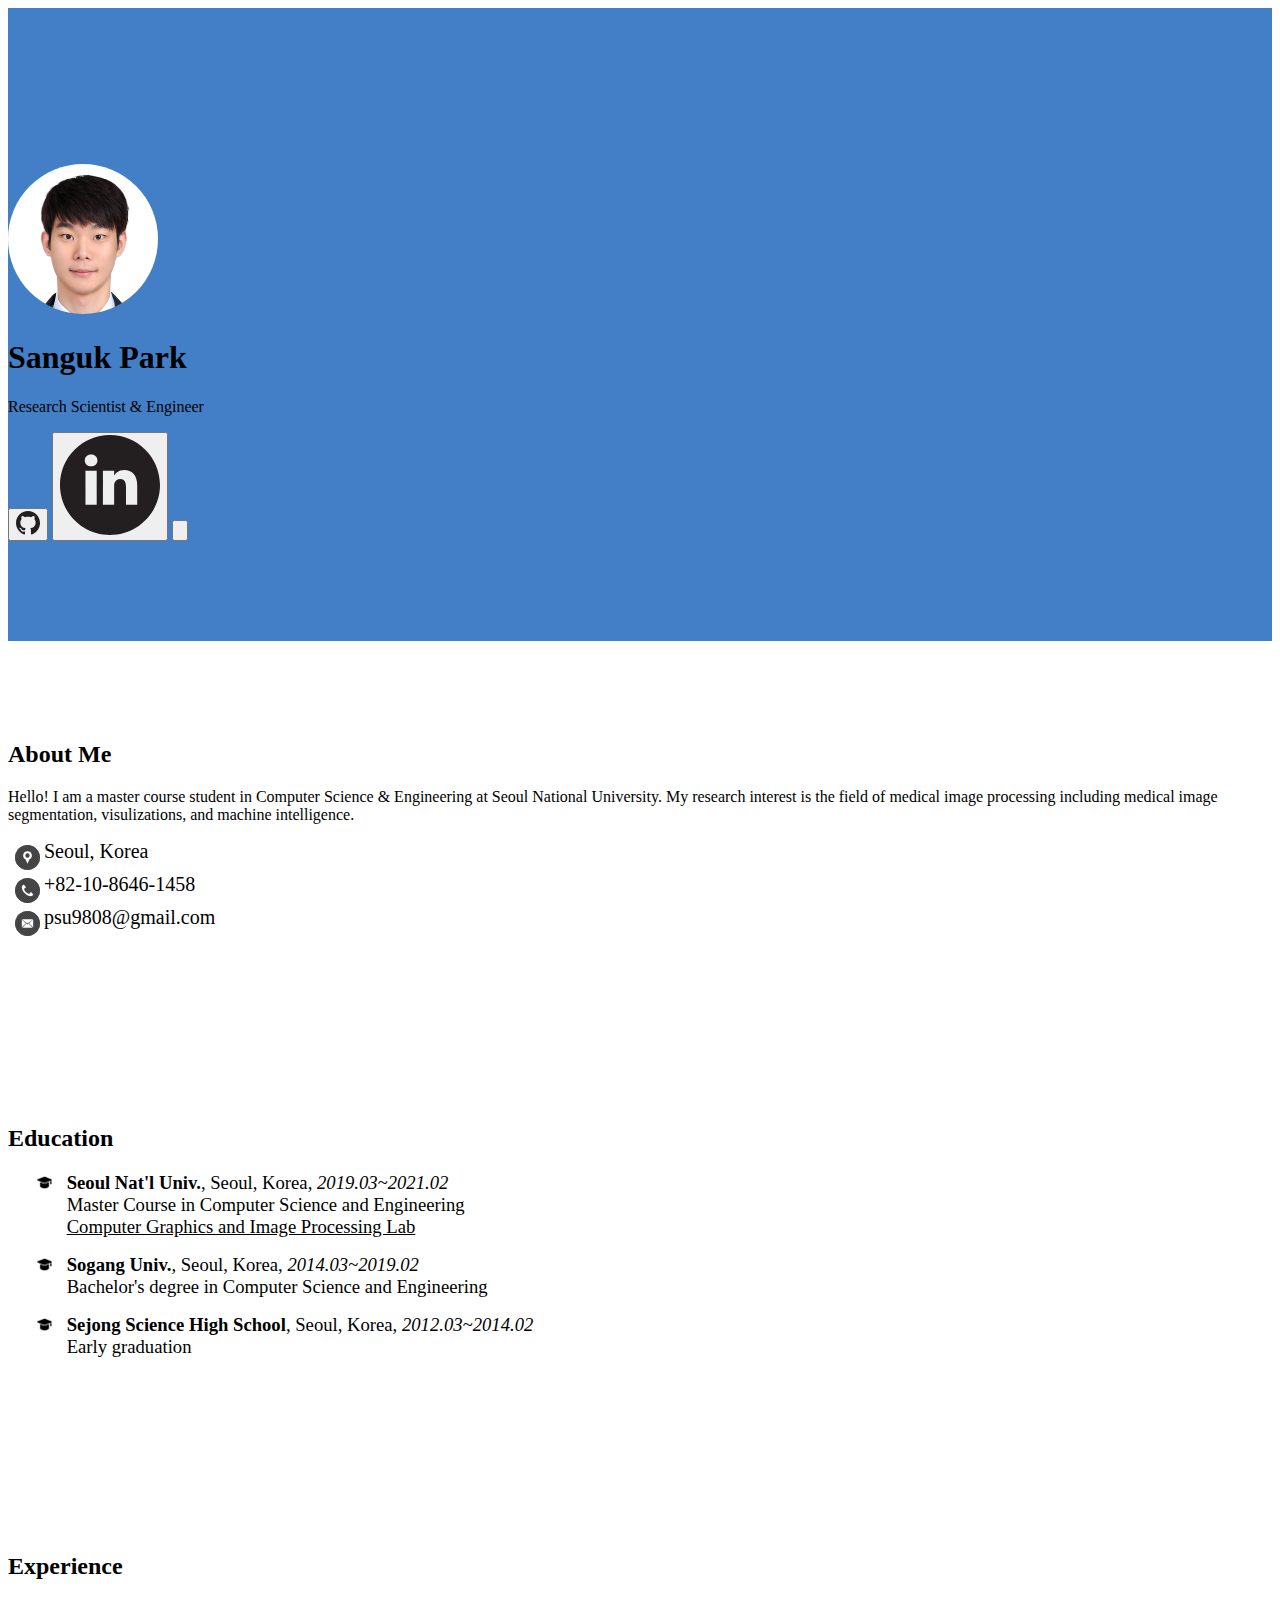
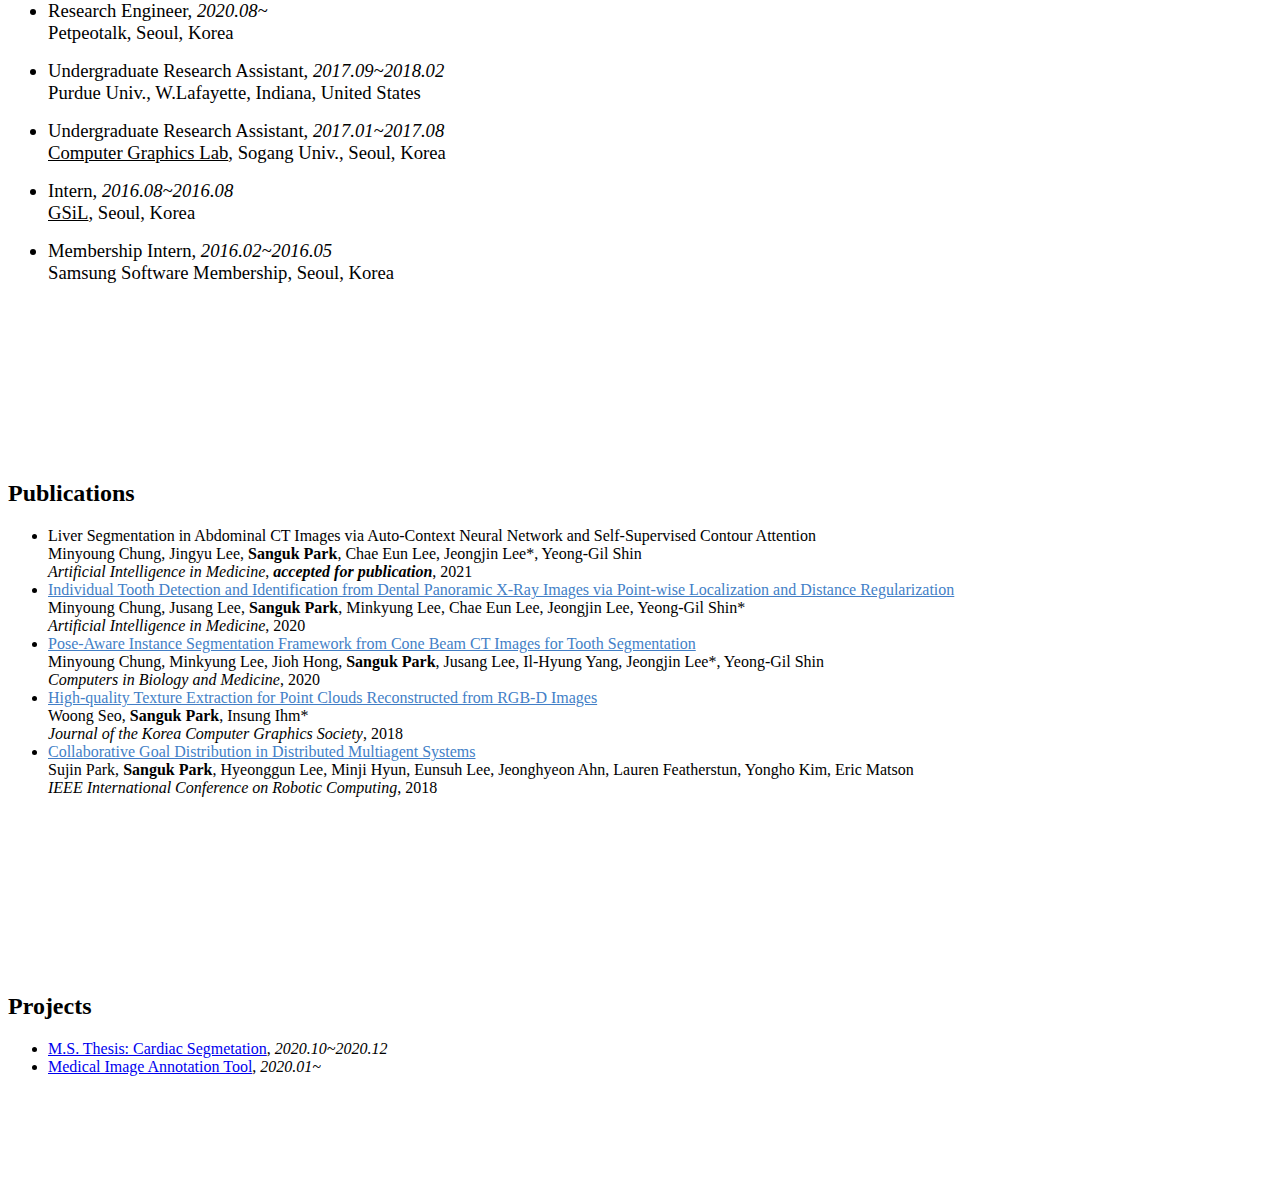
<file: index.html>
<!DOCTYPE html>
<html>
  <head>
    <!-- Required meta tags -->
    <meta charset="utf-8">
    <meta name="viewport" content="width=device-width, initial-scale=1, shrink-to-fit=no">

    <!-- Custom styles for this template -->
    <link href="master.css" rel="stylesheet">

    <!-- Bootstrap CSS -->
    <link rel="stylesheet" href="https://cdn.jsdelivr.net/npm/bootstrap@4.5.3/dist/css/bootstrap.min.css" integrity="sha384-TX8t27EcRE3e/ihU7zmQxVncDAy5uIKz4rEkgIXeMed4M0jlfIDPvg6uqKI2xXr2" crossorigin="anonymous">

  </head>
  <body id="page-top">
    <div w3-include-html="navbar.html"></div>

    <header class="bg-main-top text-white">
    <div class="container text-center">
      <div class="img-cropper">
        <img class="img-profile" src="imgs/profile.jpg" alt="">
      </div>
      <h1>Sanguk Park</h1>
      <p class="lead">Research Scientist & Engineer</p>

      <!-- Btns -->
      <button type="button"
              class="btn-extlink"
              onclick="location.href='https://github.com/LamFSangUk'"
              title="GitHub Link">
        <img src="icons/github.svg">
      </button>
      <button type="button"
              class="btn-extlink"
              onclick="location.href='https://www.linkedin.com/in/sanguk-park-tony/'"
              title="LinkedIn Link">
        <img src="icons/linkedin.svg">
      </button>
      <button type="button"
              class="btn-extlink"
              onclick="location.href='assets/SangukPark_ms.pdf'"
              title="Download CV">
        <img src="icons/doc.svg">
      </button>
    </div>
    </header>

    <section id="about">
      <div class="container">
        <div class="row">
          <div class="col-lg-8 mx-auto">
            <h2>About Me</h2>
            <p class="lead">
              Hello! I am a master course student in Computer Science & Engineering at Seoul National University.
              My research interest is the field of medical image processing including medical image segmentation, visulizations, and machine intelligence.
            </p>
            <ul class="list-info">
              <li class="list-info-loc">Seoul, Korea</li>
              <li class="list-info-phone">+82-10-8646-1458</li>
              <li class="list-info-mail">psu9808@gmail.com</li>

          </div>
        </div>
      </div>
    </section>

    <section id="education" class="bg-light">
      <div class="container">
        <div class="row">
          <div class="col-lg-8 mx-auto">
            <h2>Education</h2>
            <ul class="list-edu">
              <li><b>Seoul Nat'l Univ.</b>, Seoul, Korea, <i>2019.03~2021.02</i><br>
                Master Course in Computer Science and Engineering<br>
                <a href="https://cglab.snu.ac.kr">Computer Graphics and Image Processing Lab</a>
              </li>
              <li><b>Sogang Univ.</b>, Seoul, Korea, <i>2014.03~2019.02</i><br>
                Bachelor's degree in Computer Science and Engineering
              </li>
              <li><b>Sejong Science High School</b>, Seoul, Korea, <i>2012.03~2014.02</i><br>
                Early graduation
              </li>
            </ul>
          </div>
        </div>
      </div>
    </section>

    <section id="experience">
      <div class="container">
        <div class="row">
          <div class="col-lg-8 mx-auto">
            <h2>Experience</h2>
            <ul class="list-exp">
              <li>
                <div class="exp-item">
                  Research Engineer, <i>2020.08~</i><br>
                  Petpeotalk, Seoul, Korea
                </div>
              </li>
              <li>
                <div class="exp-item">
                  Undergraduate Research Assistant, <i>2017.09~2018.02</i><br>
                  Purdue Univ., W.Lafayette, Indiana, United States
                </div>
              </li>
              <li>
                <div class="exp-item">
                  Undergraduate Research Assistant, <i>2017.01~2017.08</i><br>
                  <a href="http://grmanet.sogang.ac.kr/">Computer Graphics Lab</a>, Sogang Univ., Seoul, Korea
                </div>
              </li>
              <li>
                <div class="exp-item">
                  Intern, <i>2016.08~2016.08</i><br>
                  <a href="http://gsil.kr/?lang=ko">GSiL</a>, Seoul, Korea
                </div>
              </li>
              <li>
                <div class="exp-item">
                  Membership Intern, <i>2016.02~2016.05</i><br>
                  Samsung Software Membership, Seoul, Korea
                </div>
              </li>
            </ul>
        </div>
      </div>
    </section>

    <section id="publications" class="bg-light">
      <div class="container">
        <div class="row">
          <div class="col-lg-8 mx-auto">
            <h2>Publications</h2>
            <ul>
              <li>
                <div class="pubs">
                  Liver Segmentation in Abdominal CT Images via Auto-Context Neural Network and Self-Supervised Contour Attention<br>
                  Minyoung Chung, Jingyu Lee, <b>Sanguk Park</b>, Chae Eun Lee, Jeongjin Lee*, Yeong-Gil Shin <br>
                  <i>Artificial Intelligence in Medicine</i>, <i><b>accepted for publication</b></i>, 2021
                </div>
              </li>
              <li>
                <div class="pubs">
                  <a class="pub-link" href="https://doi.org/10.1016/j.artmed.2020.101996">Individual Tooth Detection and Identification from Dental Panoramic X-Ray Images via Point-wise Localization and Distance Regularization</a> <br>
                  Minyoung Chung, Jusang Lee, <b>Sanguk Park</b>, Minkyung Lee, Chae Eun Lee, Jeongjin Lee, Yeong-Gil Shin* <br>
                  <i>Artificial Intelligence in Medicine</i>, 2020
                </div>
              </li>
              <li>
                <div class="pubs">
                  <a class="pub-link" href="https://doi.org/10.1016/j.compbiomed.2020.103720">Pose-Aware Instance Segmentation Framework from Cone Beam CT Images for Tooth Segmentation</a> <br>
                  Minyoung Chung, Minkyung Lee, Jioh Hong, <b>Sanguk Park</b>, Jusang Lee, Il-Hyung Yang, Jeongjin Lee*, Yeong-Gil Shin <br>
                  <i>Computers in Biology and Medicine</i>, 2020
                </div>
              </li>
              <li>
                <div class="pubs">
                  <a class="pub-link" href="https://doi.org/10.15701/kcgs.2018.24.3.61">High-quality Texture Extraction for Point Clouds Reconstructed from RGB-D Images</a> <br>
                  Woong Seo, <b>Sanguk Park</b>, Insung Ihm*<br>
                  <i>Journal of the Korea Computer Graphics Society</i>, 2018
                </div>
              </li>
              <li>
                <div class="pubs">
                  <a class="pub-link" href="https://doi.org/10.1109/IRC.2018.00066">Collaborative Goal Distribution in Distributed Multiagent Systems</a> <br>
                  Sujin Park, <b>Sanguk Park</b>, Hyeonggun Lee, Minji Hyun, Eunsuh Lee, Jeonghyeon Ahn, Lauren Featherstun, Yongho Kim, Eric Matson <br>
                  <i>IEEE International Conference on Robotic Computing</i>, 2018
                </div>
              </li>
          </div>
        </div>
      </div>
    </section>

    <section id="project">
      <div class="container">
        <div class="row">
          <div class="col-lg-8 mx-auto">
            <h2>Projects</h2>
            <ul class="list-prj">

              <li>
                <a href="prj2.html">M.S. Thesis: Cardiac Segmetation</a>, <i>2020.10~2020.12</i>
              </li>
              <li>
                <a href="prj3.html">Medical Image Annotation Tool</a>, <i>2020.01~</i>
              </li>


            </ul>
        </div>
      </div>
    </section>

    <div w3-include-html="footer.html"></div>

    <script src="https://code.jquery.com/jquery-3.5.1.slim.min.js" integrity="sha384-DfXdz2htPH0lsSSs5nCTpuj/zy4C+OGpamoFVy38MVBnE+IbbVYUew+OrCXaRkfj" crossorigin="anonymous"></script>
    <script src="https://cdn.jsdelivr.net/npm/bootstrap@4.5.3/dist/js/bootstrap.bundle.min.js" integrity="sha384-ho+j7jyWK8fNQe+A12Hb8AhRq26LrZ/JpcUGGOn+Y7RsweNrtN/tE3MoK7ZeZDyx" crossorigin="anonymous"></script>
    <script src="https://www.w3schools.com/lib/w3.js"></script>
    <script>
      w3.includeHTML();
    </script>
  </body>
</html>
</file>
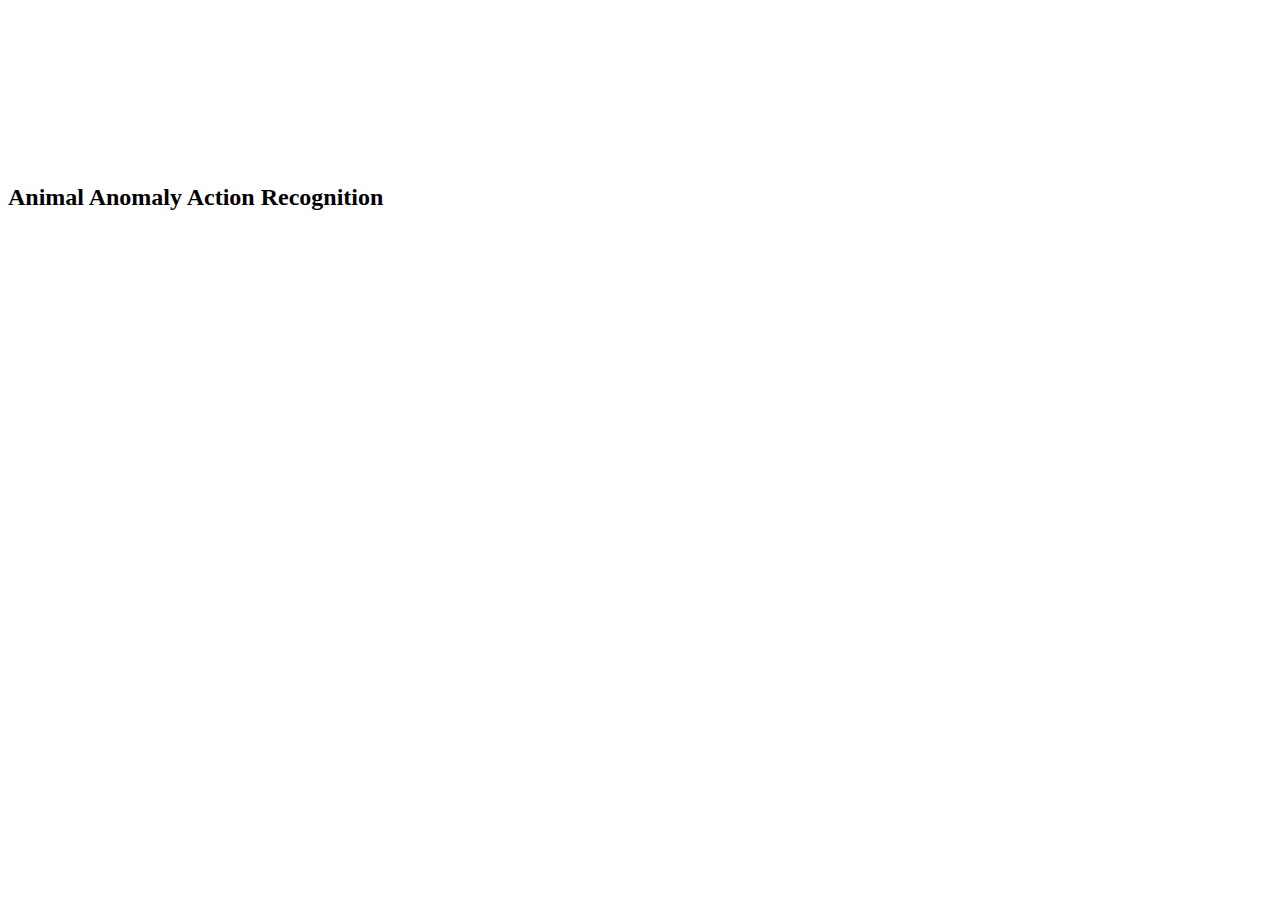
<file: prj1.html>
<!DOCTYPE html>
<html>
  <head>
    <!-- Required meta tags -->
    <meta charset="utf-8">
    <meta name="viewport" content="width=device-width, initial-scale=1, shrink-to-fit=no">

    <!-- Custom styles for this template -->
    <link href="master.css" rel="stylesheet">

    <!-- Bootstrap CSS -->
    <link rel="stylesheet" href="https://cdn.jsdelivr.net/npm/bootstrap@4.5.3/dist/css/bootstrap.min.css" integrity="sha384-TX8t27EcRE3e/ihU7zmQxVncDAy5uIKz4rEkgIXeMed4M0jlfIDPvg6uqKI2xXr2" crossorigin="anonymous">

  </head>
  <body id="page-top">
    <div w3-include-html="navbar.html"></div>

    <header class="prj-title">
      <div class="container">
        <h2>Animal Anomaly Action Recognition</h2>
      </div>
    </header>

    <div w3-include-html="footer.html"></div>

    <script src="https://code.jquery.com/jquery-3.5.1.slim.min.js" integrity="sha384-DfXdz2htPH0lsSSs5nCTpuj/zy4C+OGpamoFVy38MVBnE+IbbVYUew+OrCXaRkfj" crossorigin="anonymous"></script>
    <script src="https://cdn.jsdelivr.net/npm/bootstrap@4.5.3/dist/js/bootstrap.bundle.min.js" integrity="sha384-ho+j7jyWK8fNQe+A12Hb8AhRq26LrZ/JpcUGGOn+Y7RsweNrtN/tE3MoK7ZeZDyx" crossorigin="anonymous"></script>
    <script src="https://www.w3schools.com/lib/w3.js"></script>
    <script>
      w3.includeHTML();
    </script>
  </body>
</html>
</file>
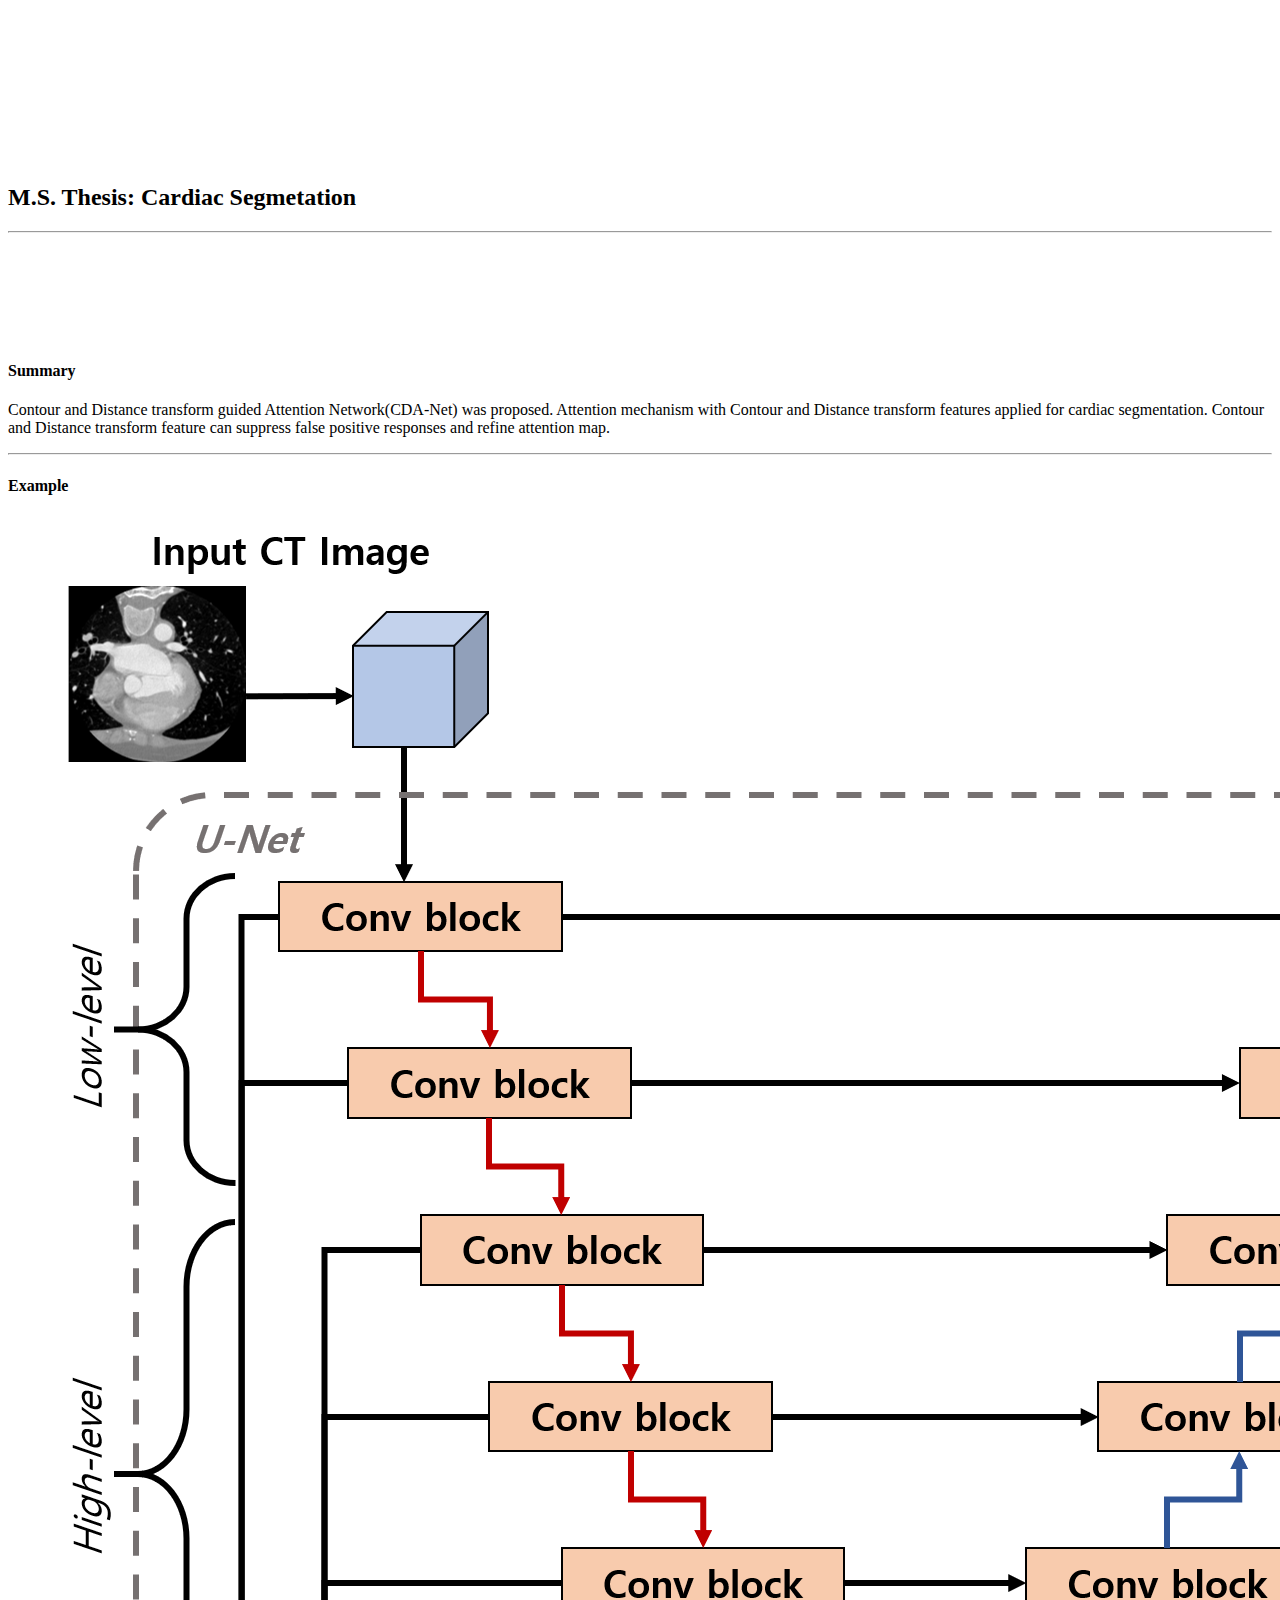
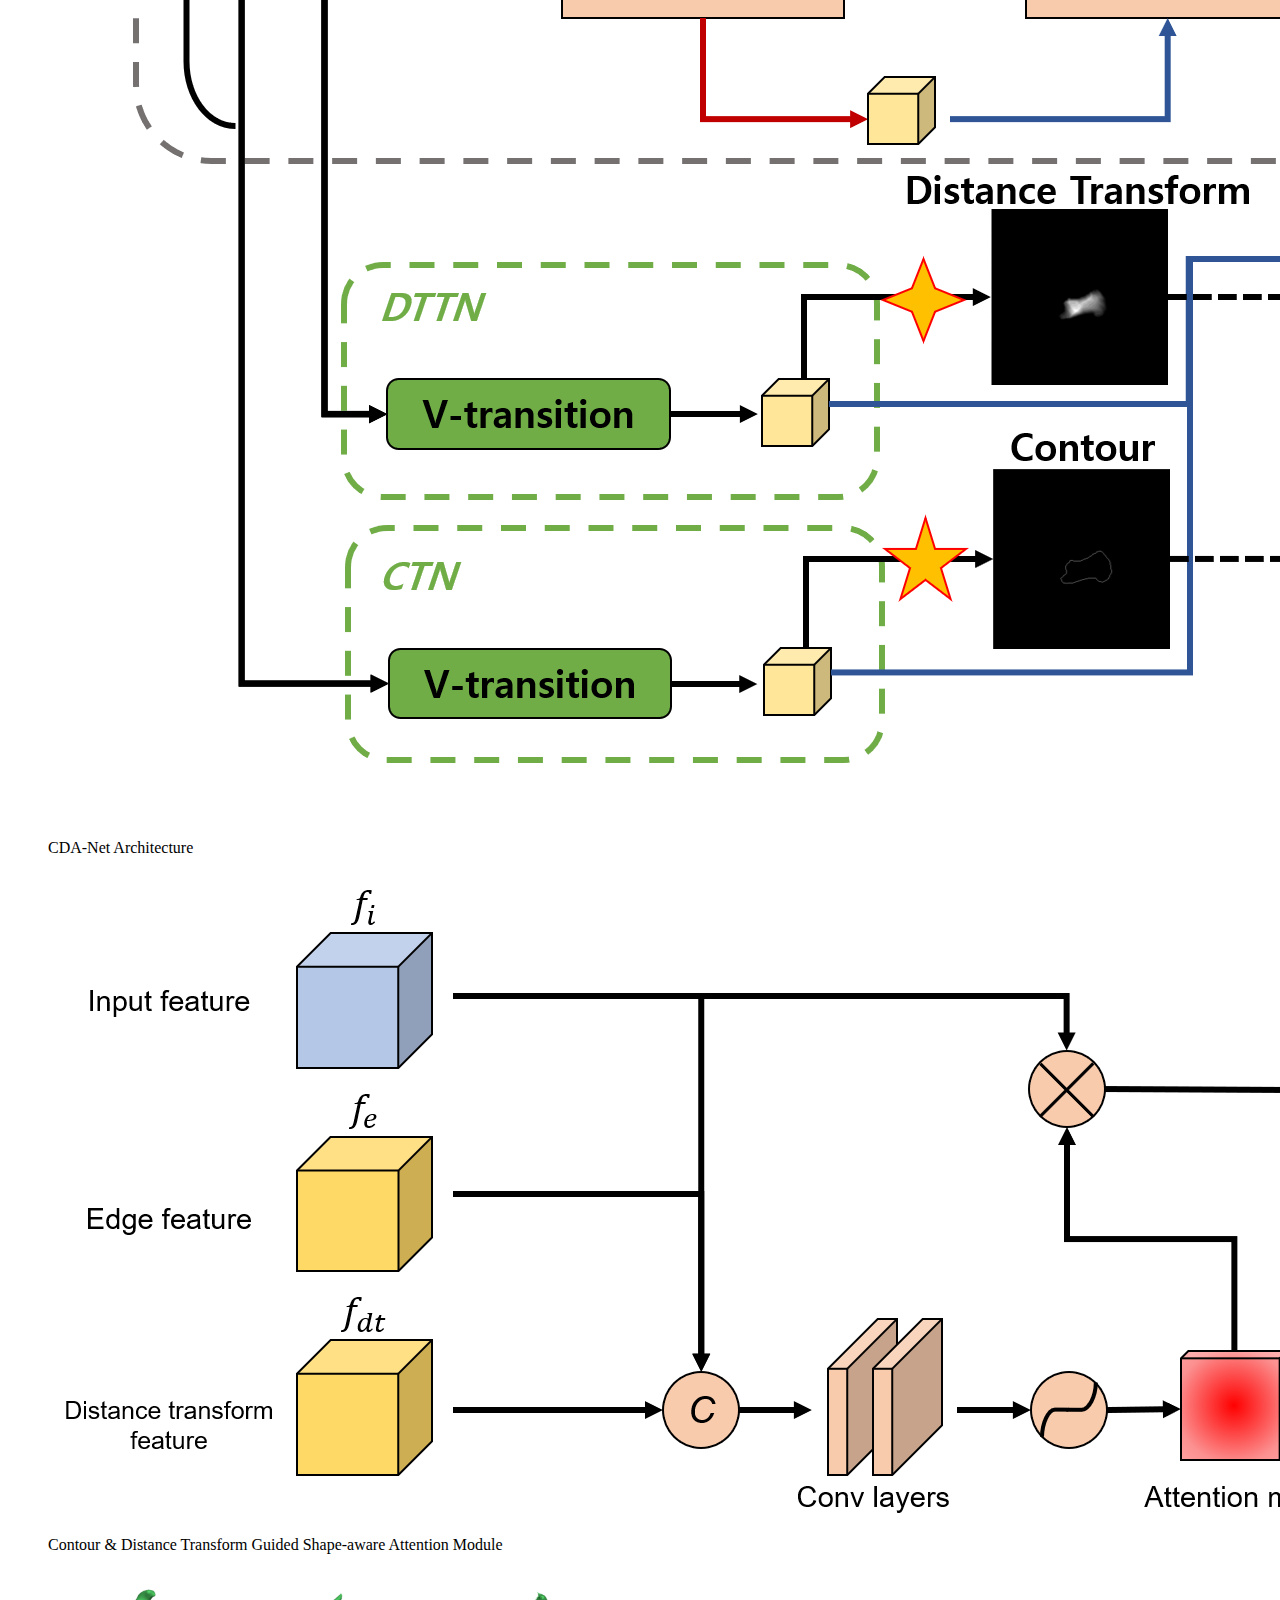
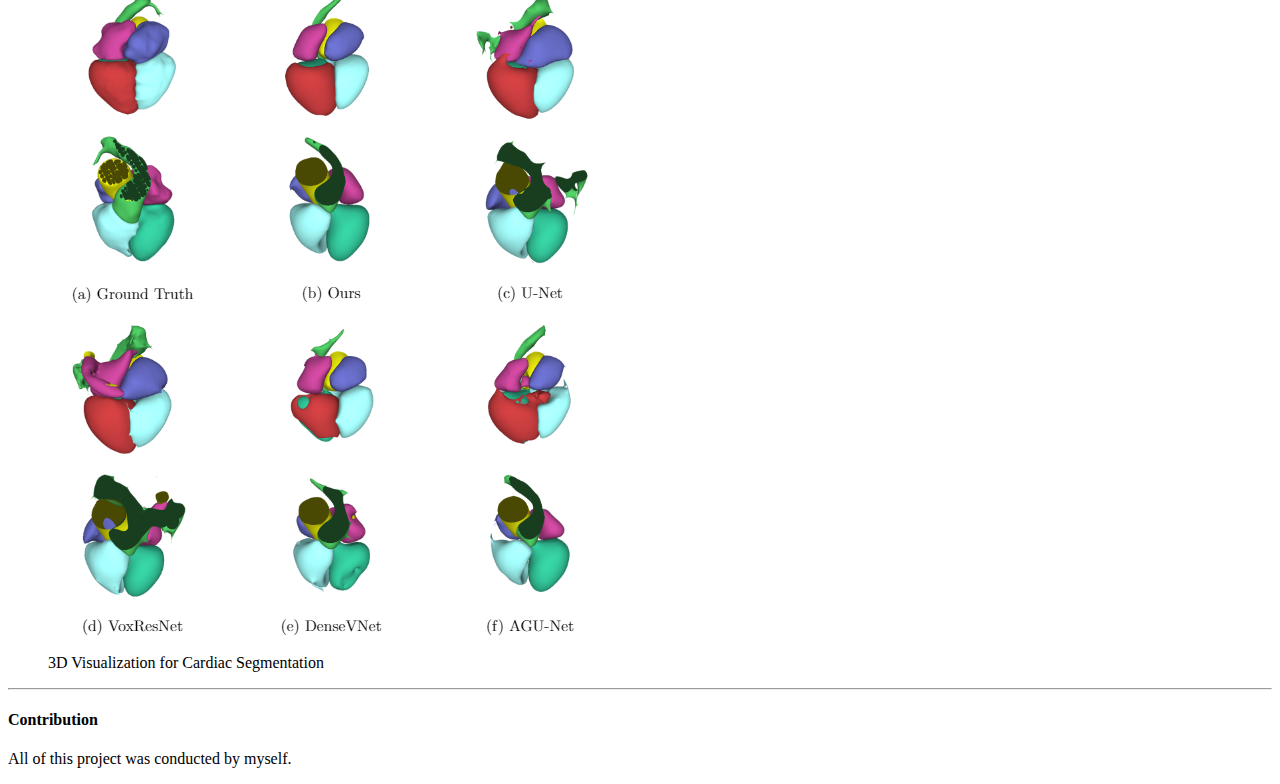
<file: prj2.html>
<!DOCTYPE html>
<html>
  <head>
    <!-- Required meta tags -->
    <meta charset="utf-8">
    <meta name="viewport" content="width=device-width, initial-scale=1, shrink-to-fit=no">

    <!-- Custom styles for this template -->
    <link href="master.css" rel="stylesheet">

    <!-- Bootstrap CSS -->
    <link rel="stylesheet" href="https://cdn.jsdelivr.net/npm/bootstrap@4.5.3/dist/css/bootstrap.min.css" integrity="sha384-TX8t27EcRE3e/ihU7zmQxVncDAy5uIKz4rEkgIXeMed4M0jlfIDPvg6uqKI2xXr2" crossorigin="anonymous">

  </head>
  <body id="page-top">
    <div w3-include-html="navbar.html"></div>

    <header class="prj-title">
      <div class="container">
        <h2>M.S. Thesis: Cardiac Segmetation</h2>
        <hr>

      </div>
    </header>


    <div class="prj-body container">
      <div class="intro">
        <h4>Summary</h4>
        <p>Contour and Distance transform guided Attention Network(CDA-Net) was proposed.
            Attention mechanism with Contour and Distance transform features applied for cardiac segmentation.
            Contour and Distance transform feature can suppress false positive responses and refine attention map.
        </p>
      </div>

      <hr>

      <div class="example">
        <h4>Example</h4>
        <figure>
          <img class="prj-img" src="imgs/prj2-fig1.png" alt=""/>
          <figcaption class="prj-img-cap">CDA-Net Architecture</figcaption>
        </figure>
        <figure>
          <img class="prj-img" src="imgs/prj2-fig2.png" alt=""/>
          <figcaption class="prj-img-cap">Contour & Distance Transform Guided Shape-aware Attention Module</figcaption>
        </figure>
        <figure>
          <img class="prj-img" src="imgs/prj2-fig3.png" alt=""/>
          <figcaption class="prj-img-cap">3D Visualization for Cardiac Segmentation</figcaption>
        </figure>
      </div>

      <hr>

      <div class="contribution">
        <h4>Contribution</h4>
        <p>All of this project was conducted by myself.</p>
      </div>
    </div>

    <div w3-include-html="footer.html"></div>

    <script src="https://code.jquery.com/jquery-3.5.1.slim.min.js" integrity="sha384-DfXdz2htPH0lsSSs5nCTpuj/zy4C+OGpamoFVy38MVBnE+IbbVYUew+OrCXaRkfj" crossorigin="anonymous"></script>
    <script src="https://cdn.jsdelivr.net/npm/bootstrap@4.5.3/dist/js/bootstrap.bundle.min.js" integrity="sha384-ho+j7jyWK8fNQe+A12Hb8AhRq26LrZ/JpcUGGOn+Y7RsweNrtN/tE3MoK7ZeZDyx" crossorigin="anonymous"></script>
    <script src="https://www.w3schools.com/lib/w3.js"></script>
    <script>
      w3.includeHTML();
    </script>
  </body>
</html>
</file>
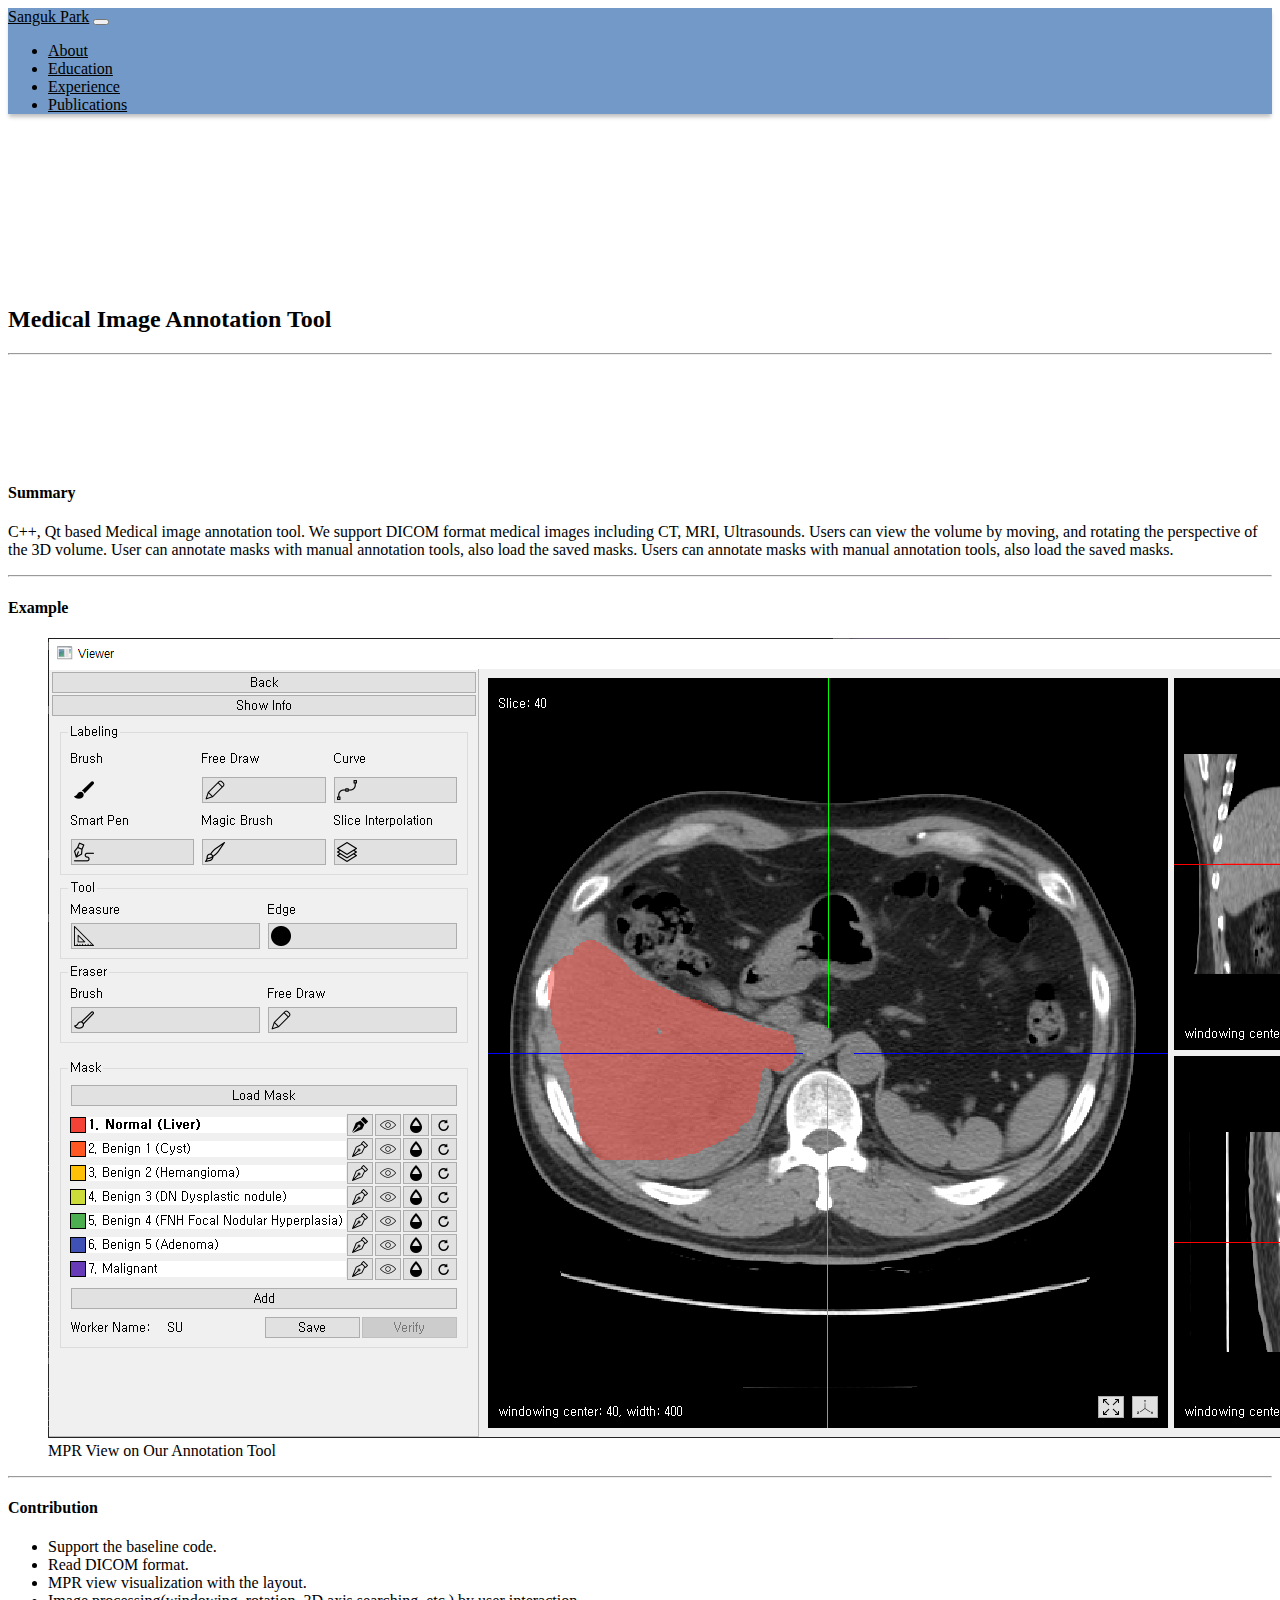
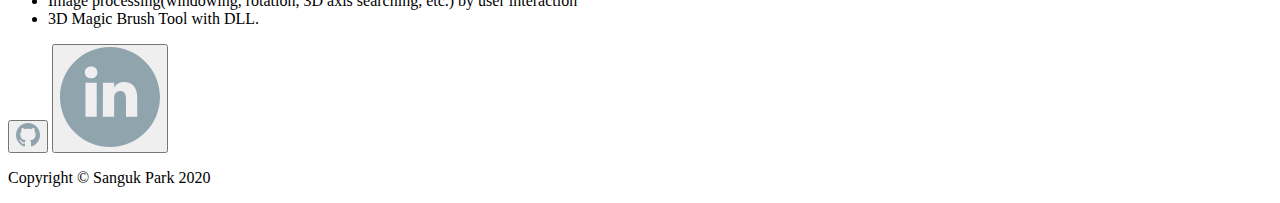
<file: prj3.html>
<!DOCTYPE html>
<html>
  <head>
    <!-- Required meta tags -->
    <meta charset="utf-8">
    <meta name="viewport" content="width=device-width, initial-scale=1, shrink-to-fit=no">

    <!-- Custom styles for this template -->
    <link href="master.css" rel="stylesheet">

    <!-- Bootstrap CSS -->
    <link rel="stylesheet" href="https://cdn.jsdelivr.net/npm/bootstrap@4.5.3/dist/css/bootstrap.min.css" integrity="sha384-TX8t27EcRE3e/ihU7zmQxVncDAy5uIKz4rEkgIXeMed4M0jlfIDPvg6uqKI2xXr2" crossorigin="anonymous">

  </head>
  <body id="page-top">
    <!-- Navigation -->
    <nav class="navbar navbar-custom navbar-expand-lg fixed-top" id="mainNav">
      <div class="container">
        <a class="navbar-brand js-scroll-trigger" href="index.html#page-top">Sanguk Park</a>
        <button class="navbar-light navbar-toggler" type="button" data-toggle="collapse" data-target="#navbarResponsive" aria-controls="navbarResponsive" aria-expanded="false" aria-label="Toggle navigation">
          <span class="navbar-toggler-icon"></span>
        </button>
        <div class="collapse navbar-collapse" id="navbarResponsive">
          <ul class="navbar-nav ml-auto">
            <li class="nav-item">
              <a class="nav-link js-scroll-trigger" href="index.html#about">About</a>
            </li>
            <li class="nav-item">
              <a class="nav-link js-scroll-trigger" href="index.html#education">Education</a>
            </li>
            <li class="nav-item">
              <a class="nav-link js-scroll-trigger" href="index.html#experience">Experience</a>
            </li>
            <li class="nav-item">
              <a class="nav-link js-scroll-trigger" href="index.html#publications">Publications</a>
            </li>
          </ul>
        </div>
      </div>
    </nav>

    <header class="prj-title">
      <div class="container">
        <h2>Medical Image Annotation Tool</h2>
        <hr>

      </div>
    </header>


    <div class="prj-body container">
      <div class="intro">
        <h4>Summary</h4>
        <p>
          C++, Qt based Medical image annotation tool.
          We support DICOM format medical images including CT, MRI, Ultrasounds.
          Users can view the volume by moving, and rotating the perspective of the 3D volume.          User can annotate masks with manual annotation tools, also load the saved masks.
          Users can annotate masks with manual annotation tools, also load the saved masks.

        </p>
      </div>

      <hr>

      <div class="example">
        <h4>Example</h4>
        <figure>
          <img class="prj-img" src="imgs/prj3-fig1.png" alt=""/>
          <figcaption class="prj-img-cap">MPR View on Our Annotation Tool</figcaption>
        </figure>
      </div>

      <hr>

      <div class="contribution">
        <h4>Contribution</h4>
        <ul>
          <li>Support the baseline code.</li>
          <li>Read DICOM format.</li>
          <li>MPR view visualization with the layout.</li>
          <li>Image processing(windowing, rotation, 3D axis searching, etc.) by user interaction</li>
          <li>3D Magic Brush Tool with DLL.</li>
        </ul>
      </div>
    </div>

    <!-- Footer -->
    <footer>
      <div class="container text-center">
        <!-- Btns -->
        <button type="button" class="btn-extlink" onclick="location.href='https://github.com/LamFSangUk'"><img src="icons/github-light.svg"></button>
        <button type="button" class="btn-extlink" onclick="location.href='https://www.linkedin.com/in/sanguk-park-tony/'"><img src="icons/linkedin-light.svg"></button>
        <p>Copyright © Sanguk Park 2020</p>
      </div>

    </footer>

    <script src="https://code.jquery.com/jquery-3.5.1.slim.min.js" integrity="sha384-DfXdz2htPH0lsSSs5nCTpuj/zy4C+OGpamoFVy38MVBnE+IbbVYUew+OrCXaRkfj" crossorigin="anonymous"></script>
    <script src="https://cdn.jsdelivr.net/npm/bootstrap@4.5.3/dist/js/bootstrap.bundle.min.js" integrity="sha384-ho+j7jyWK8fNQe+A12Hb8AhRq26LrZ/JpcUGGOn+Y7RsweNrtN/tE3MoK7ZeZDyx" crossorigin="anonymous"></script>
  </body>
</html>
</file>
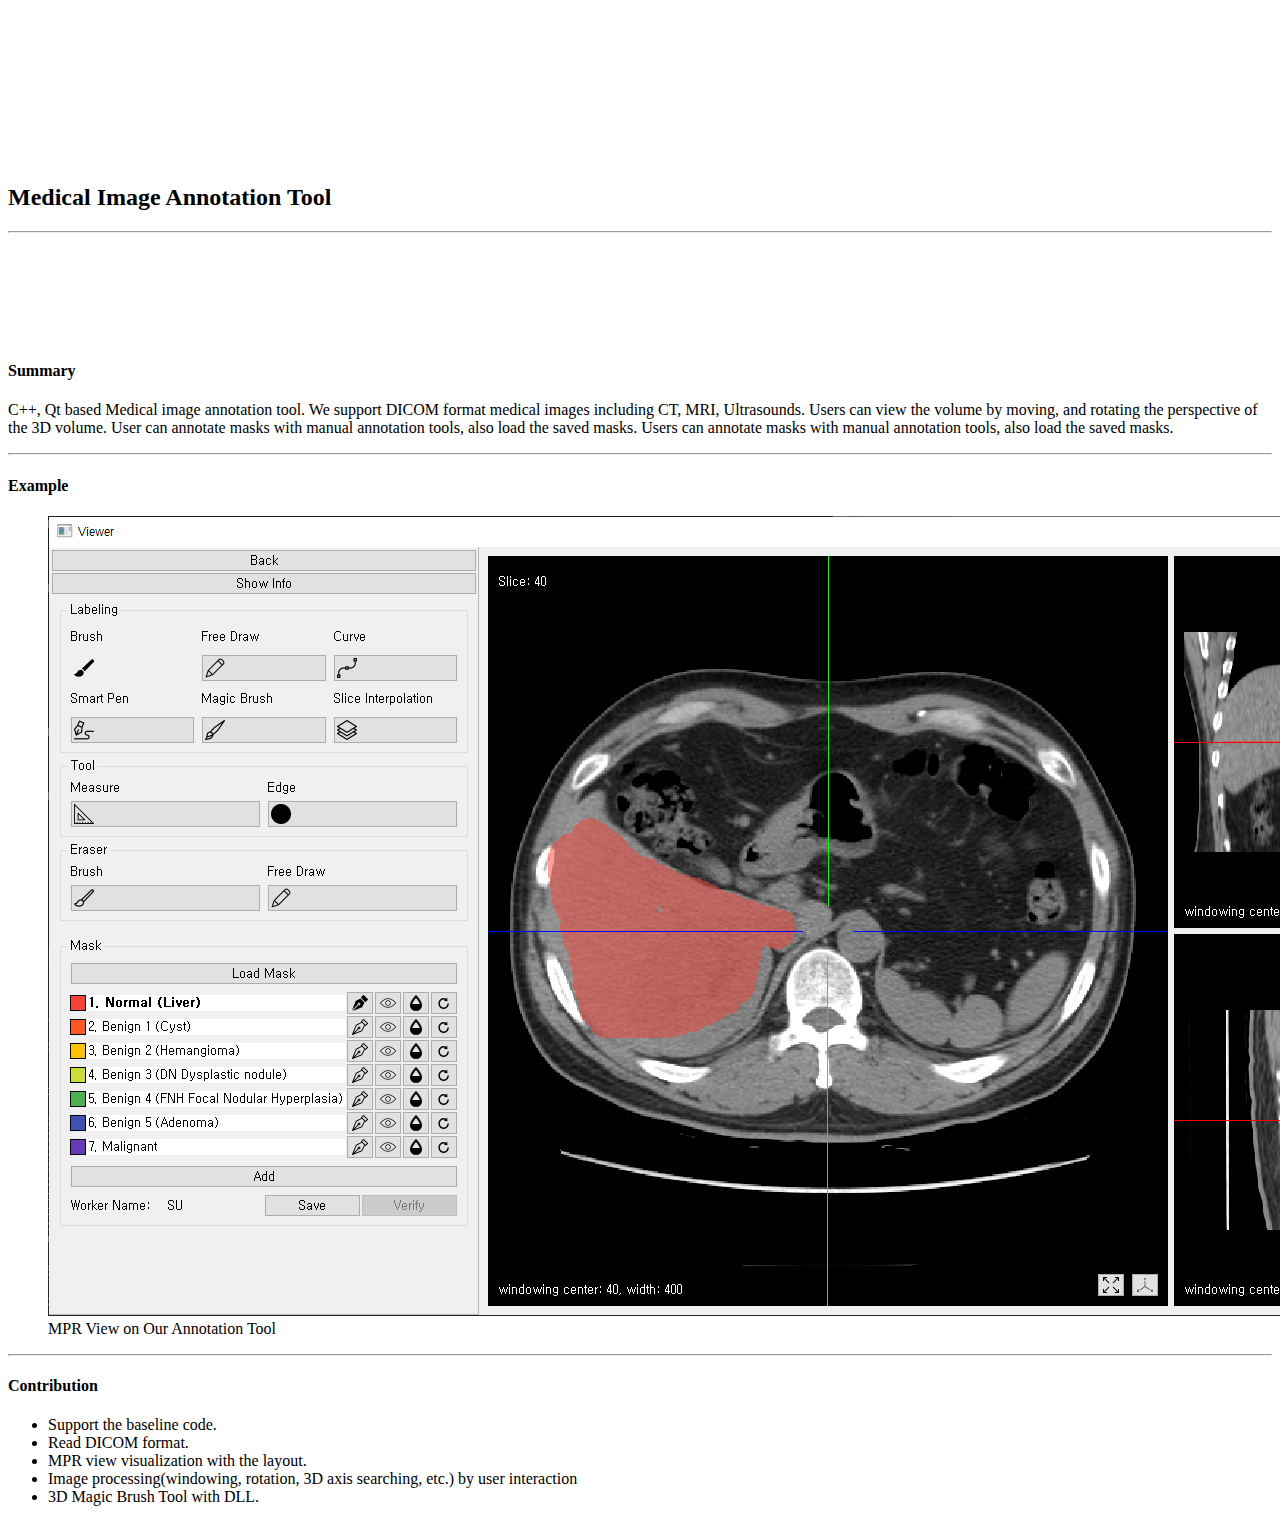
<file: prj4.html>
<!DOCTYPE html>
<html>
  <head>
    <!-- Required meta tags -->
    <meta charset="utf-8">
    <meta name="viewport" content="width=device-width, initial-scale=1, shrink-to-fit=no">

    <!-- Custom styles for this template -->
    <link href="master.css" rel="stylesheet">

    <!-- Bootstrap CSS -->
    <link rel="stylesheet" href="https://cdn.jsdelivr.net/npm/bootstrap@4.5.3/dist/css/bootstrap.min.css" integrity="sha384-TX8t27EcRE3e/ihU7zmQxVncDAy5uIKz4rEkgIXeMed4M0jlfIDPvg6uqKI2xXr2" crossorigin="anonymous">

  </head>
  <body id="page-top">
    <div w3-include-html="navbar.html"></div>

    <header class="prj-title">
      <div class="container">
        <h2>Medical Image Annotation Tool</h2>
        <hr>

      </div>
    </header>


    <div class="prj-body container">
      <div class="intro">
        <h4>Summary</h4>
        <p>
          C++, Qt based Medical image annotation tool.
          We support DICOM format medical images including CT, MRI, Ultrasounds.
          Users can view the volume by moving, and rotating the perspective of the 3D volume.          User can annotate masks with manual annotation tools, also load the saved masks.
          Users can annotate masks with manual annotation tools, also load the saved masks.

        </p>
      </div>

      <hr>

      <div class="example">
        <h4>Example</h4>
        <figure>
          <img class="prj-img" src="imgs/prj3-fig1.png" alt=""/>
          <figcaption class="prj-img-cap">MPR View on Our Annotation Tool</figcaption>
        </figure>
      </div>

      <hr>

      <div class="contribution">
        <h4>Contribution</h4>
        <ul>
          <li>Support the baseline code.</li>
          <li>Read DICOM format.</li>
          <li>MPR view visualization with the layout.</li>
          <li>Image processing(windowing, rotation, 3D axis searching, etc.) by user interaction</li>
          <li>3D Magic Brush Tool with DLL.</li>
        </ul>
      </div>
    </div>

    <div w3-include-html="footer.html"></div>

    <script src="https://code.jquery.com/jquery-3.5.1.slim.min.js" integrity="sha384-DfXdz2htPH0lsSSs5nCTpuj/zy4C+OGpamoFVy38MVBnE+IbbVYUew+OrCXaRkfj" crossorigin="anonymous"></script>
    <script src="https://cdn.jsdelivr.net/npm/bootstrap@4.5.3/dist/js/bootstrap.bundle.min.js" integrity="sha384-ho+j7jyWK8fNQe+A12Hb8AhRq26LrZ/JpcUGGOn+Y7RsweNrtN/tE3MoK7ZeZDyx" crossorigin="anonymous"></script>
    <script src="https://www.w3schools.com/lib/w3.js"></script>
    <script>
      w3.includeHTML();
    </script>
  </body>
</html>
</file>
<file: master.css>
header {
  padding: 156px 0 100px;
}

section {
  padding: 80px 0;
}

.navbar-custom{
  background-color: #7299C7;
  box-shadow: 0 4px 4px -1px rgba(0,0,0,.25);
}

.navbar-custom .navbar-brand,
.navbar-custom .nav-link,
.navbar-custom .navbar-text{
  color: black;
}

.img-cropper{
  display: inline-block;
  width: 150px;
  height: 150px;
  position: relative;
  overflow: hidden;
  border-radius: 50%;
  background-color: transparent;
}

.img-profile {
  display: inline;
  width: 100%;
  height: auto;
}

.bg-main-top{
  background-color: #437FC7;
}

.list-info{
  list-style: none;
  padding-left: 1em;
}

.list-info li{
  margin: 10px 0;
  font-size: 20px;
  padding-left: 1em;
}

.list-info li:before{
  content:'';
  width: 25px;
  height: 25px;
  position: absolute;
  background-image: url(icons/phone.svg);
  background-size: cover;
  background-position: center;
  left: 15px;
  transform: translateY(20%);
}

.list-info .list-info-loc:before{
  background-image: url(icons/map_pin.svg);
}

.list-info .list-info-phone:before{
  background-image: url(icons/phone.svg);
}

.list-info .list-info-mail:before{
  background-image: url(icons/mail.svg);
}

/* Education */
.list-edu{
  list-style: none;
}

.list-edu li{
  font-size: 14pt;
  margin: 16px 0;
  padding-left: 1em;
}

.list-edu li:before{
  content:'';
  width: 15px;
  height: 15px;
  position:absolute;
  background-image: url(icons/edu.png);
  background-size: cover;
  background-position: center;
  left: 2em;
  transform: translateY(20%);
}

.list-edu li a{
  color: black;
}

/* Experience */
.list-exp li{
  font-size: 14pt;
  margin: 16px 0;
}

.list-exp li a{
  color: black;
}

/* Publications */

.pub-link{
  color: #437FC7;
}
</file>
